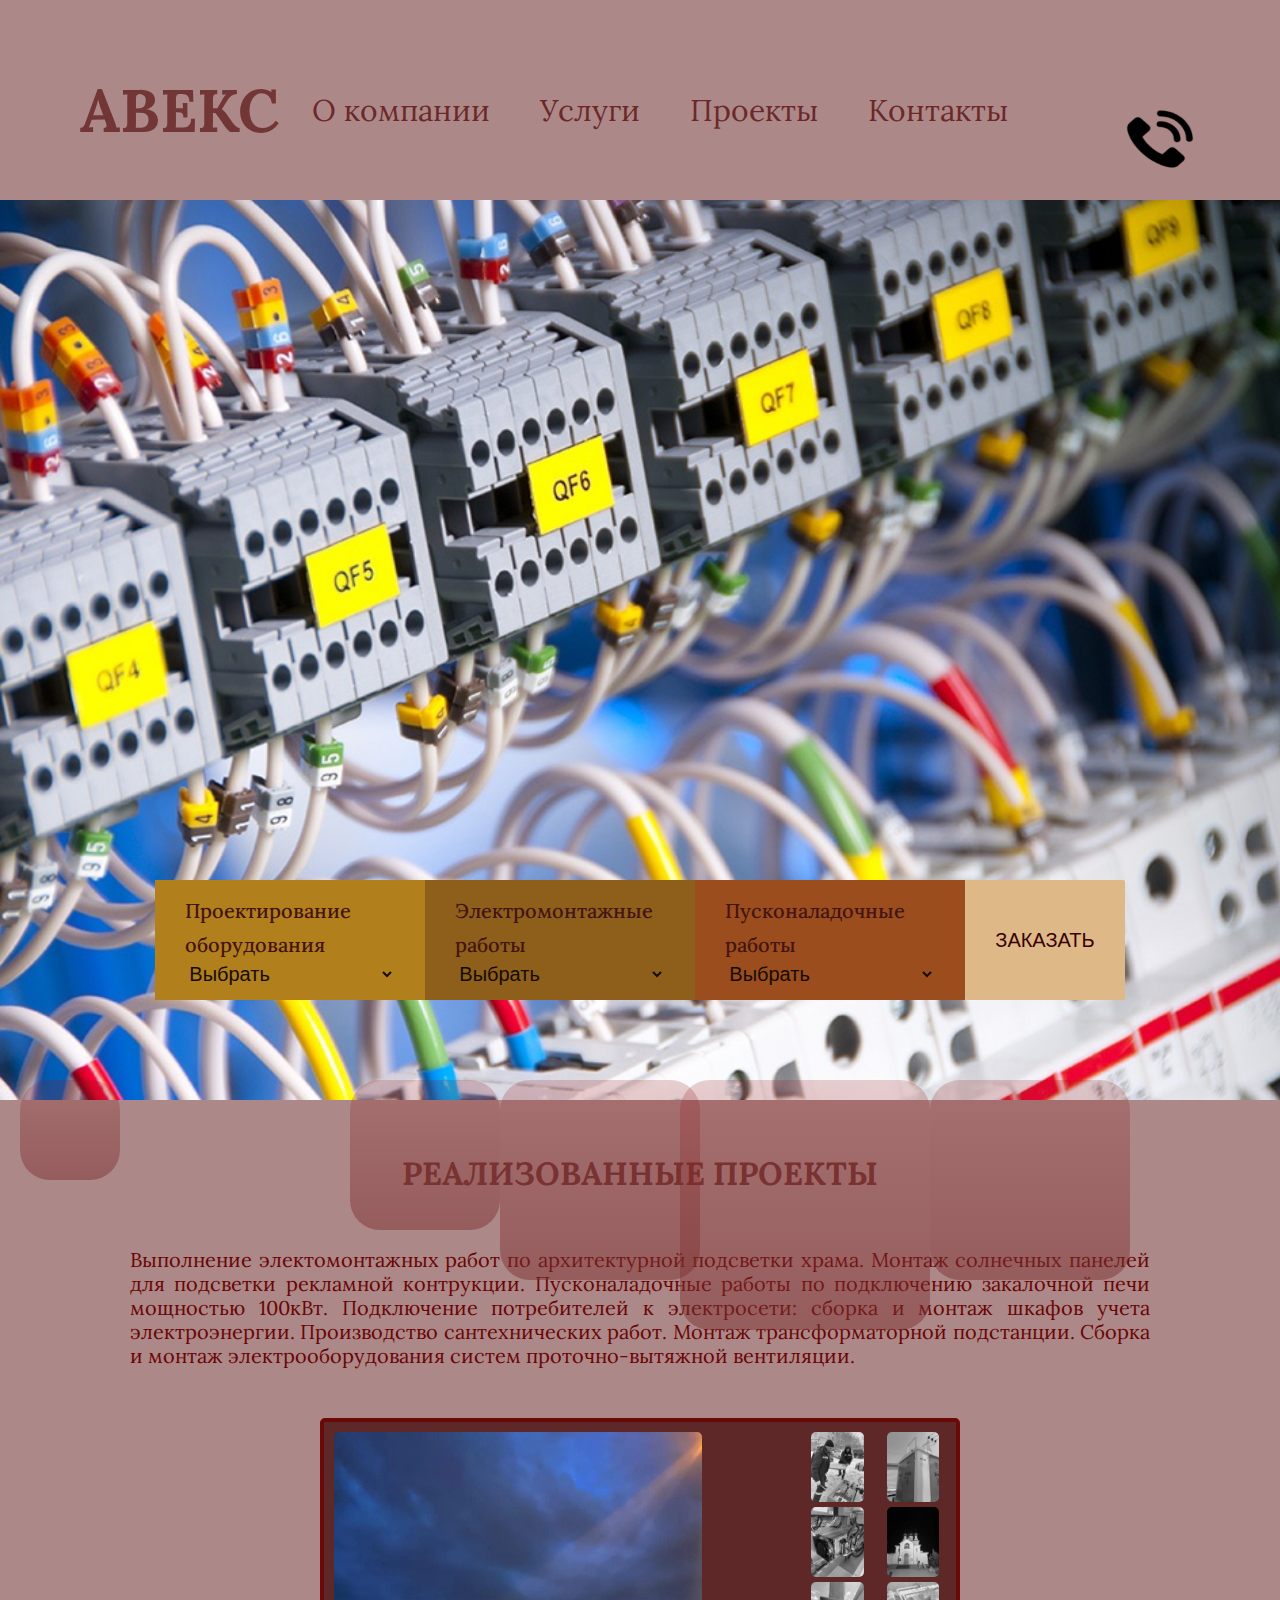
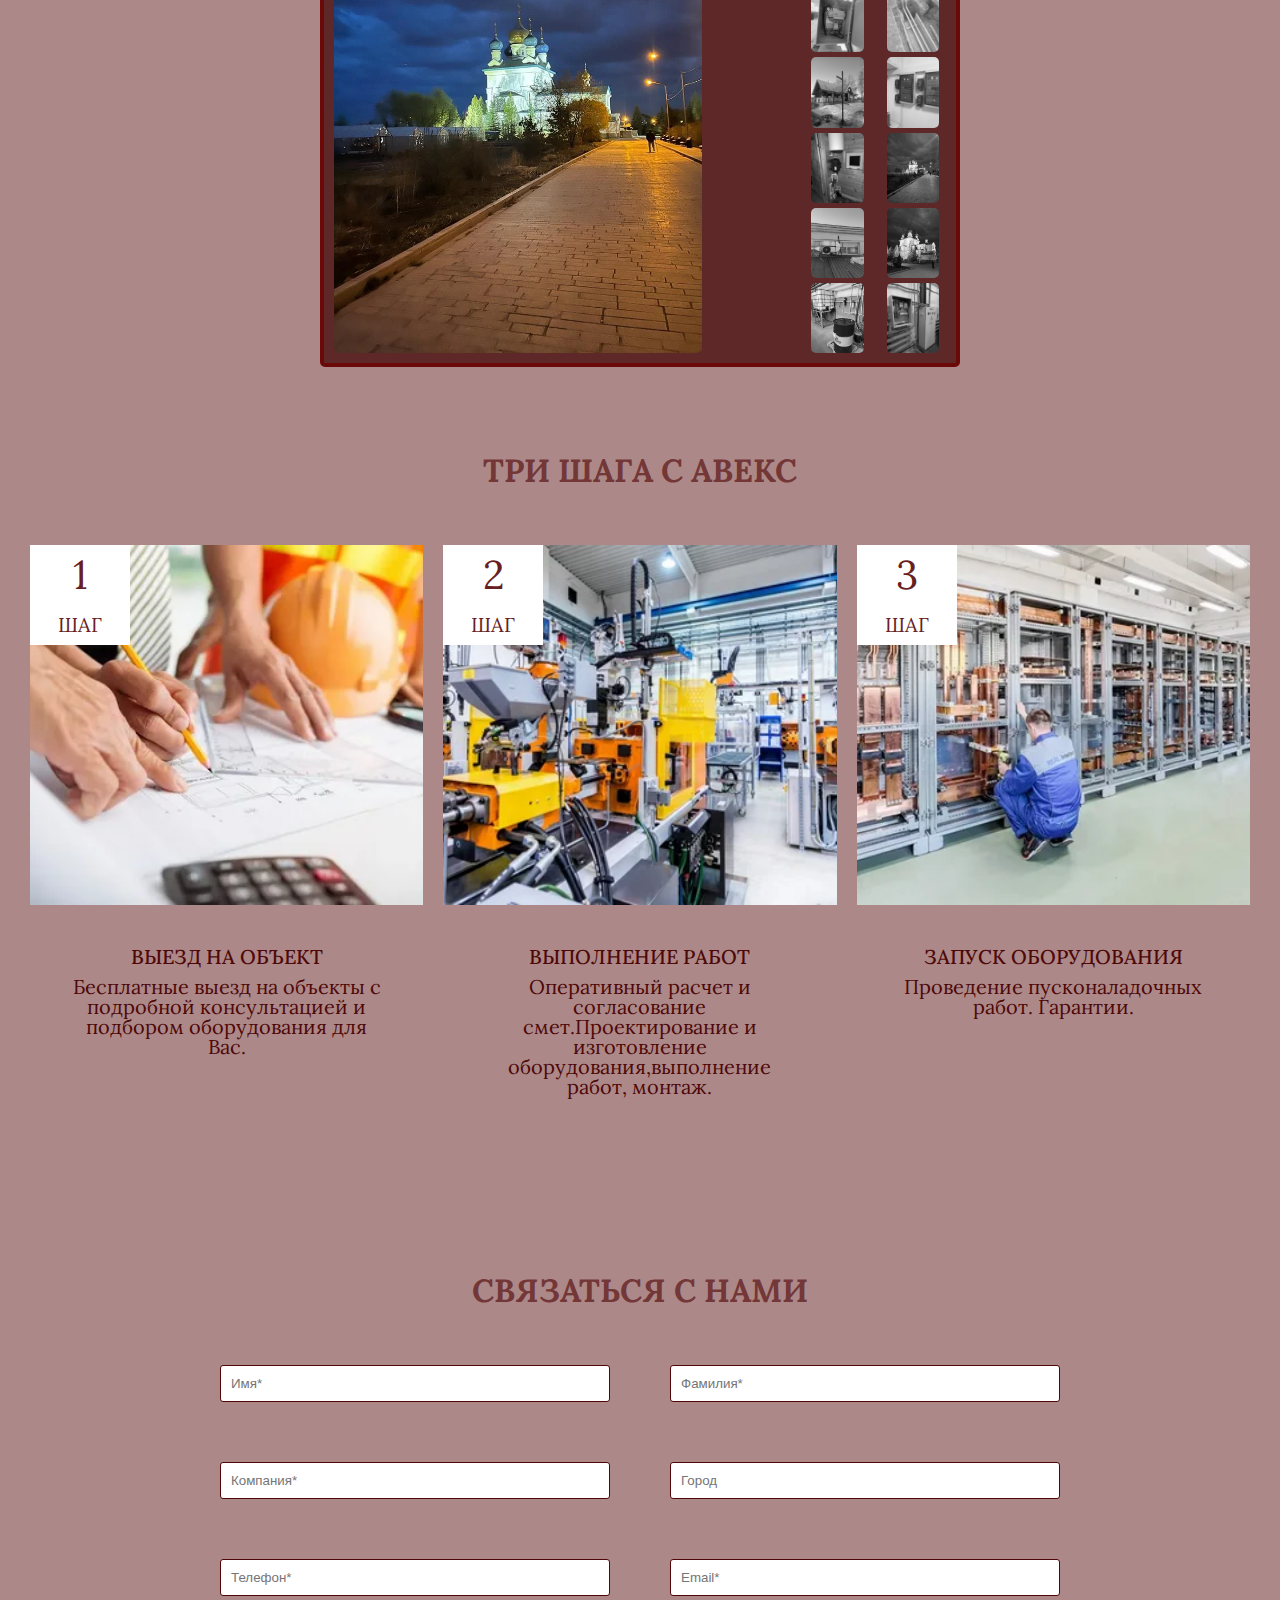
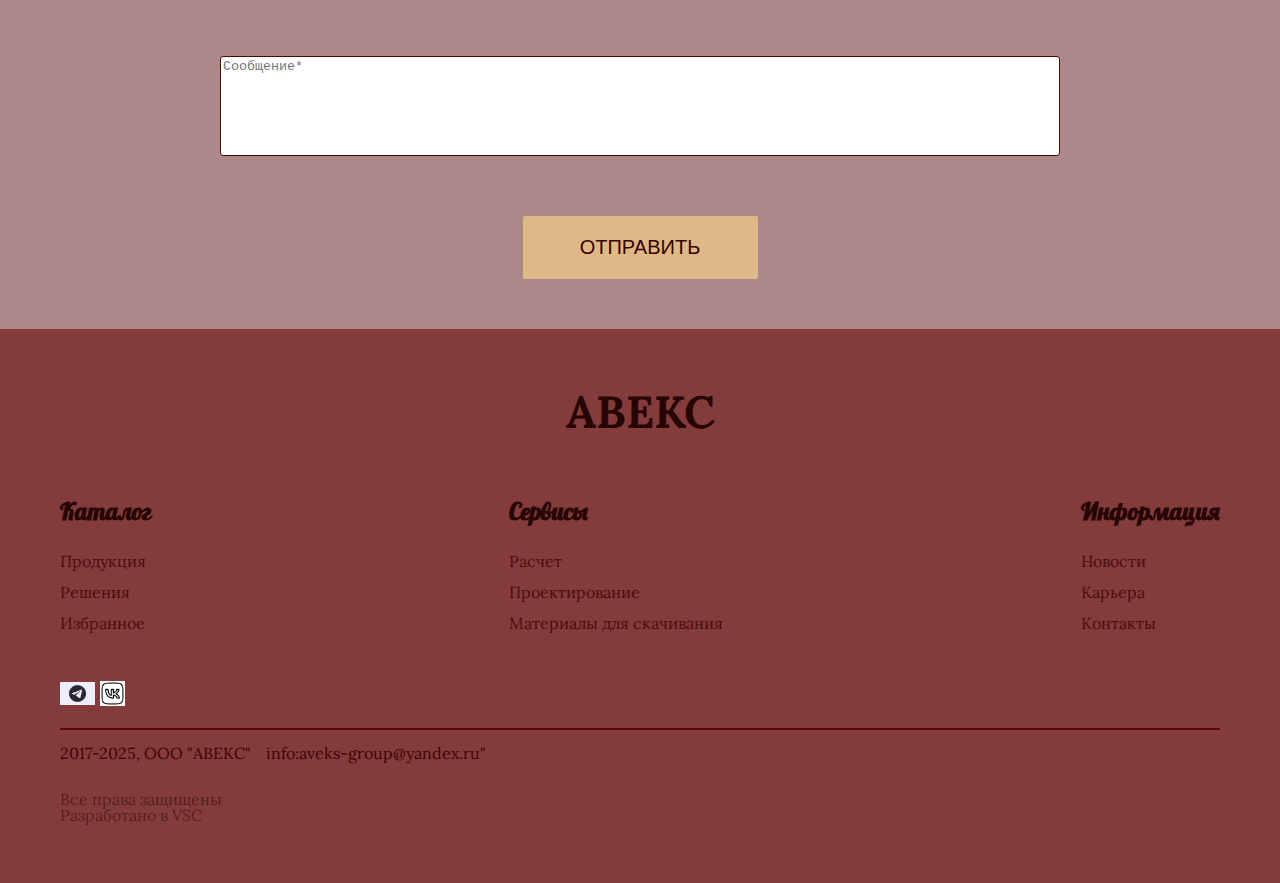
<file: index.html>
<!DOCTYPE html>
<html lang="en">
<head>
    <meta charset="UTF-8">
    <meta name="viewport" content="width=device-width, initial-scale=1.0">
    <title>Document</title>
     <link rel="stylesheet" href="reset.css">
    <link rel="stylesheet" href="style.css">
</head>
<body>
    <header>
        <button class="burger-btn">
            <img src="burger-menu.svg" alt="">
        </button>
        <a href="index.html" class="logo">АВЕКС</a>
        <nav>
            <a href="task1.html">О компании</a>
            <a href="task2.html">Услуги</a>
            <a href="task3.html">Проекты</a>
            <a href="task4.html">Контакты</a>      
</nav>

        

<div class="accordeon">
    <div class="accordeon-header">

<button id="a-btn" class="accordeon-btn"> 
    <img src="noun_162426 (1)_edited_edited.png" alt="">   
    </button>
    </div>
    <div id="a-body" class="accordeon-body">
         +7 (904)-97x xx-xx
    </div>
</div>
     
    </header>
    
    <main>
        <section class="hero">
           
            
            <div class="hero-choose">
                <h4>Проектирование оборудования</h4>
                <select name="" id="">
                    <option value="">Выбрать</option>
                    <option value="">Электрическое</option>
                    <option value="">Осветительное</option>
                    <option value="">Отопительное</option>
                </select>
             </div>
              <div class="hero-choose">
                <h4>Электромонтажные  работы</h4>
                <select name="" id="">
                    <option value="">Выбрать</option>
                    <option value="">Установка</option>
                    <option value="">Сборка</option>
                    <option value="">Подключение</option>
                </select>
             </div>
              <div class="hero-choose">
                <h4>Пусконаладочные работы</h4>
                <select name="" id="">
                    <option value="">Выбрать</option>
                    <option value="">Запуск</option>
                    <option value="">Настройка</option>
                    <option value="">Тестирование</option>
                </select>
             </div>
             <button>Заказать</button>
              <div class="box box-1"> </div>
            <div class="box box-2"> </div>
            <div class="box box-3"> </div>
             <div class="box box-4"> </div>
              <div class="box box-5"> </div>
        </section>

        <section class="our-projects">
            <h2 id="our-projects">Реализованные проекты</h2>
            <p>Выполнение электомонтажных работ по архитектурной подсветки храма. Монтаж солнечных панелей для подсветки рекламной контрукции. Пусконаладочные работы по подключению закалочной печи мощностью 100кВт. 
                Подключение потребителей к электросети: сборка и монтаж шкафов учета электроэнергии.
                Производство сантехнических работ. 
                Монтаж трансформаторной подстанции. 
                Сборка и монтаж электрооборудования систем проточно-вытяжной вентиляции.</p>
        </section>

            <section class="gallery">
    <img id="big-image" src="image-12w.webp" alt="">
    <div class="images-p">
        <img id="img-1" src="image-1.webp" alt="">
        <img id="img-2" src="image-2w.webp" alt="">
        <img id="img-3" src="image-3w.webp" alt="">
        <img id="img-4" src="image-4w.webp" alt="">
        <img id="img-5" src="image-5w.webp" alt="">
        <img id="img-6" src="image-6w.webp" alt="">
        <img id="img-7" src="image-7w.webp" alt="">
        </div>
        <div class="images-v">
<img id="img-8" src="image-8w.webp" alt="">
<img id="img-9" src="image-9w.webp" alt="">
<img id="img-10" src="image-10w.webp" alt="">
<img id="img-11" src="image-11w.webp" alt="">
<img id="img-12" src="image-12w.webp" alt="">
<img id="img-13" src="w13.webp" alt="">
<img id="img-14" src="image-14w.webp" alt="">
    </div>
    
</section>

        </section>
        <section class="steps">
            <h2 id="steps">Три шага с АВЕКС</h2>
            <div class="cards">
                <div class="card">
                    <img src="шаг1.webp" alt="">
                    <div class="card-body">
                        <h4>Выезд на объект</h4>
                        <p>Бесплатные выезд на объекты с подробной консультацией и подбором оборудования для Вас.</p>
                    </div>
                    <div class="card-step">
                        <span class="step-number">1</span>
                        <br>ШАГ
                    </div>
                </div>
                <div class="card">
                    <img src="шаг22.webp" alt="">
                    <div class="card-body">
                        <h4>Выполнение работ</h4>
                        <p>Оперативный расчет и согласование смет.Проектирование и изготовление оборудования,выполнение работ, монтаж.</p>
                    </div>
                    <div class="card-step">
                        <span class="step-number">2</span>
                        <br>ШАГ
                    </div>
                </div>
                <div class="card">
                    <img src="шаг33.webp" alt="">
                    <div class="card-body">
                        <h4>Запуск оборудования</h4>
                        <p>Проведение пусконаладочных работ. Гарантии.</p>
                    </div>
                    <div class="card-step">
                        <span class="step-number">3</span>
                        <br>ШАГ
                    </div>
                </div>
            </div>
        </section>

        <section class="contact-us">
            <h2 id="contact-us">Связаться с нами</h2>
            <form action="" class="contact-form">
                <div class="contact-form-fields">
                <input type="text" placeholder="Имя*" required>
                <input type="text" placeholder="Фамилия*" required>
            <input type="text" placeholder="Компания*" required>
            <input type="text" placeholder="Город">
            <input type="tel" placeholder="Телефон*" required>
            <input type="email" placeholder="Email*" required>
</div>
<textarea name="" id="" required placeholder="Сообщение*"></textarea>

<button>Отправить</button>
            </form>
        </section>
    </main>
    <footer>
        <section class="footer-body">
<h3>АВЕКС</h3>
<div class="footer-body-links">
    <ul>
        <h4>Каталог</h4>
        <li><a href="#">Продукция</a></li>
         <li><a href="#">Решения</a></li>
          <li><a href="#">Избранное</a></li>
    </ul>
    <ul>
        <h4>Сервисы</h4>
        <li><a href="#">Расчет</a></li>
         <li><a href="#">Проектирование</a></li>
          <li><a href="https://checko.ru/company/aveks-1167456135220?ysclid=mcvoqeuq9g754274613">Материалы для скачивания</a></li>
    </ul>
    <ul>
        <h4>Информация</h4>
        <li><a href="https://checko.ru/company/aveks-1167456135220?ysclid=mcvoqeuq9g754274613">Новости</a></li>
         <li><a href="https://checko.ru/company/aveks-1167456135220?ysclid=mcvoqeuq9g754274613">Карьера</a></li>
          <li><a href="https://checko.ru/company/aveks-1167456135220?ysclid=mcvoqeuq9g754274613">Контакты</a></li>
    </ul>
</div>
<div class="footer-media">
    <a href="https://t.me/+B5tt9Q14PaQ5OWY6"><img src="tg.webp" width="35" alt="ссылка на тг"></a>
    
    <a href="#"><img src="vk.webp" width="25" alt="ссылка на вк"></a>
     
</div>
<div class="footer-policy">
    <a href="#">2017-2025, OOO "АВЕКС"</a>
     <a href="#">info:aveks-group@yandex.ru"</a>
</div>
<p class="rights">Все права защищены</p>
<p class="rights">Разработано в VSC</p>

        </section>
    </footer>
     <script src="script.js"></script>
</body>
</html>
</file>
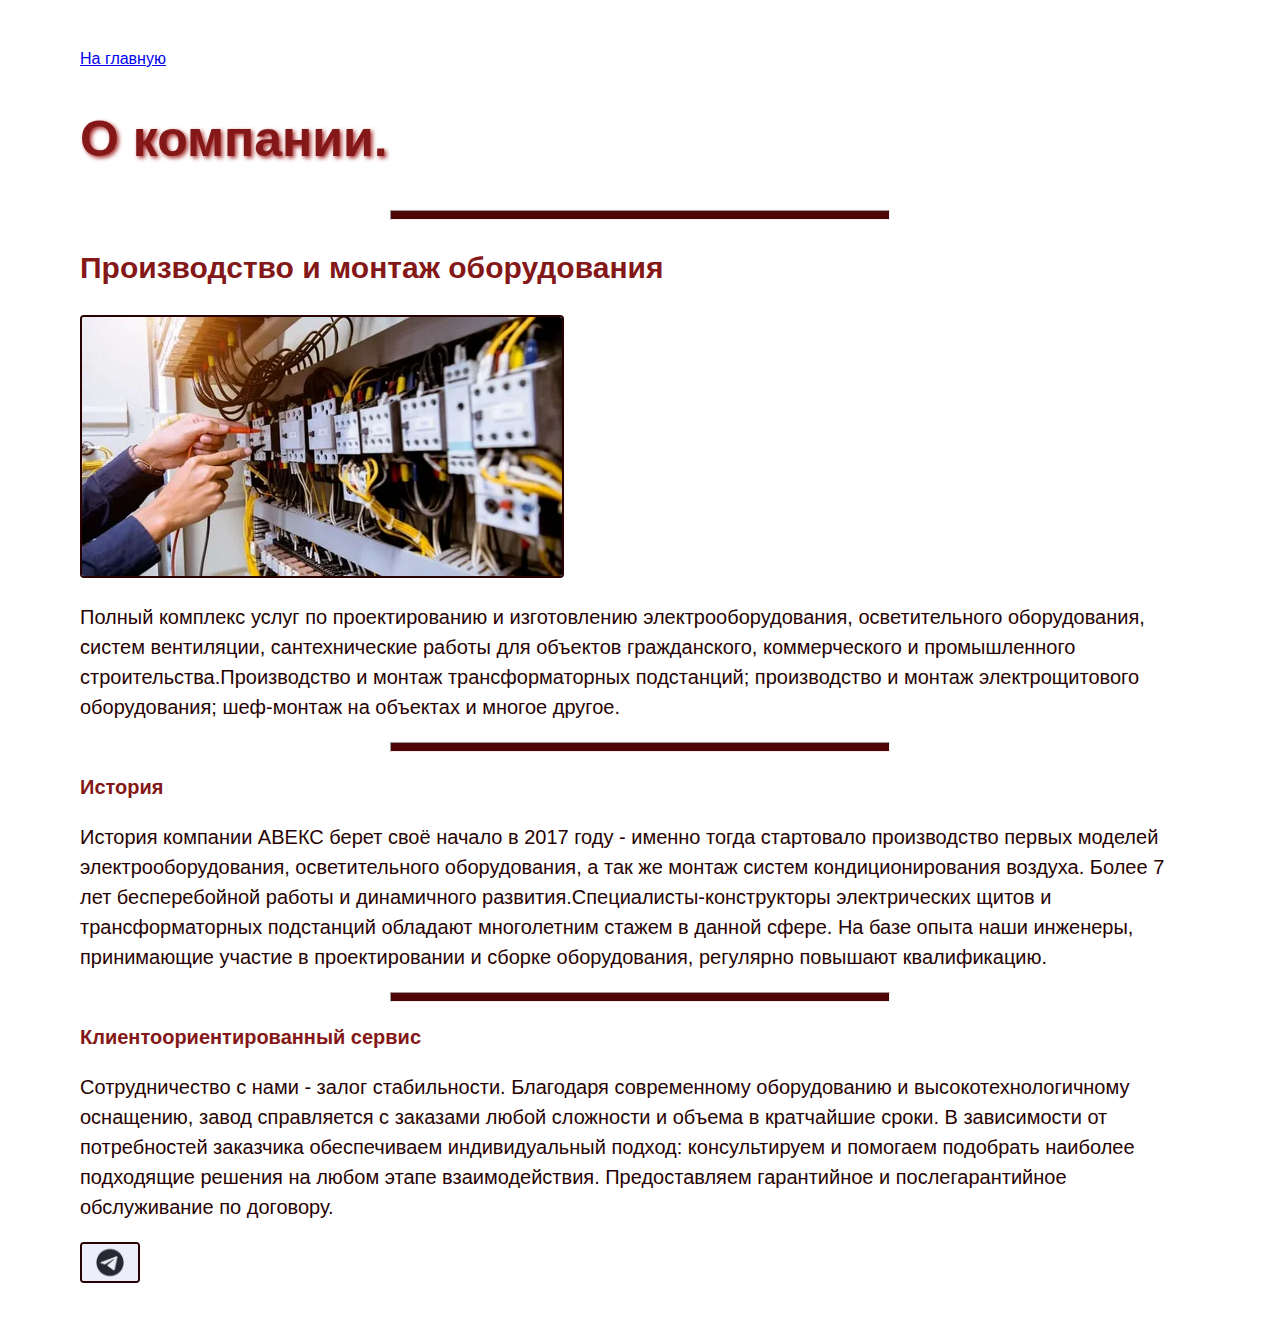
<file: task1.html>
<!DOCTYPE html>
<html lang="en">
<head>
    <meta charset="UTF-8">
    <meta name="viewport" content="width=device-width, initial-scale=1.0">
    <title>О компании</title>
</head>
<body>
    <a href="index.html">На главную</a>
    <link rel="stylesheet" href="task1.css">
    <h1>О компании.</h1>
<hr>
<h2>Производство и монтаж оборудования</h2>
<img  src="о компании1.webp"   alt="">
<p>Полный комплекс услуг по проектированию и изготовлению электрооборудования, осветительного оборудования, систем вентиляции, сантехнические работы для объектов гражданского, коммерческого и промышленного строительства.Производство и монтаж трансформаторных подстанций; производство и монтаж электрощитового оборудования; шеф-монтаж на объектах и многое другое. </p>
<hr>
<h3>История</h3>
<p>История компании АВЕКС берет своё начало в 2017 году  - именно тогда стартовало производство первых моделей электрооборудования, осветительного оборудования, а так же монтаж систем кондиционирования воздуха. Более  7 лет бесперебойной работы и динамичного развития.Специалисты-конструкторы электрических щитов и трансформаторных подстанций обладают многолетним стажем в данной сфере. На базе опыта  наши инженеры, принимающие участие в проектировании и сборке оборудования, регулярно повышают квалификацию.</p>
<hr>
<h3>Клиентоориентированный сервис</h3>
<p>
Сотрудничество с нами - залог стабильности. Благодаря современному оборудованию и высокотехнологичному оснащению, завод справляется с заказами любой сложности и объема в кратчайшие сроки. В зависимости от потребностей заказчика обеспечиваем индивидуальный подход: консультируем и помогаем подобрать наиболее подходящие решения на любом этапе взаимодействия. Предоставляем гарантийное и послегарантийное обслуживание по договору.</p>

<a href="https://t.me/+B5tt9Q14PaQ5OWY6"><img src="tg.webp" width="60" alt="ссылка на тг"></a>

</body>
</html>
</file>
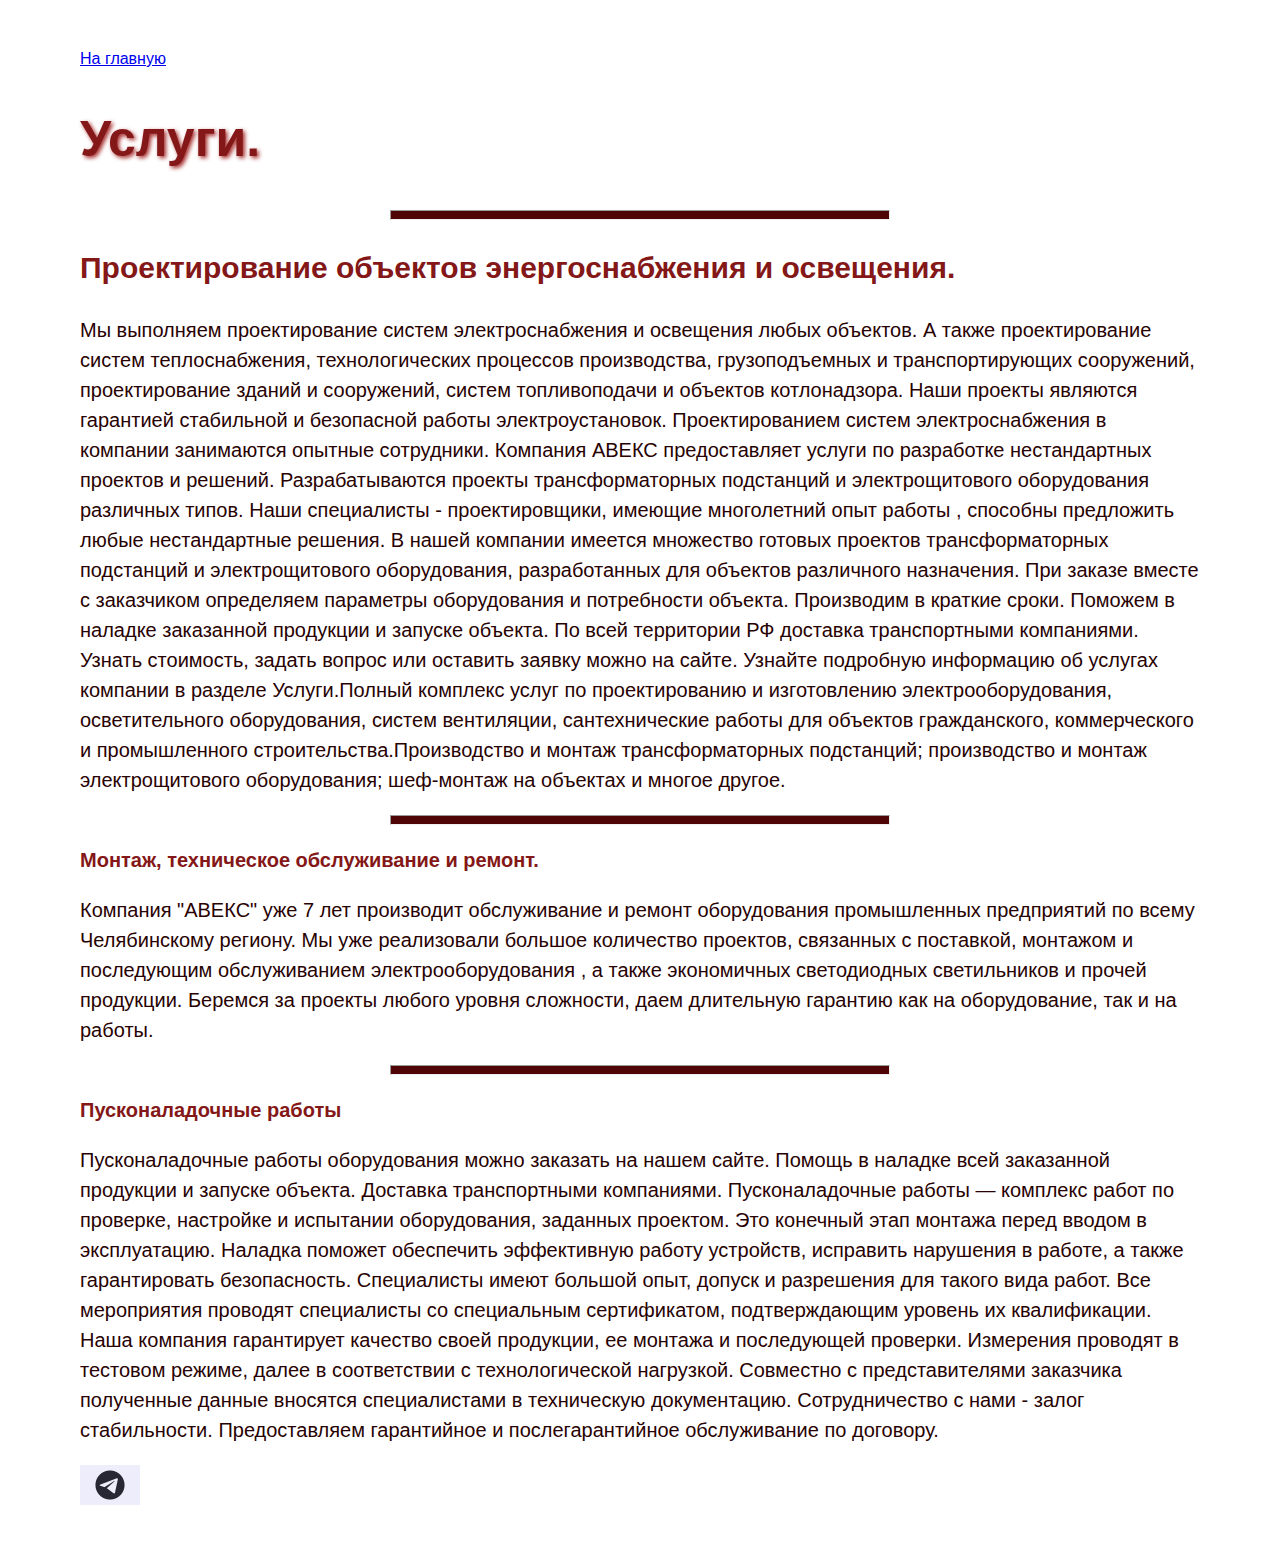
<file: task2.html>
<!DOCTYPE html>
<html lang="en">
<head>
    <meta charset="UTF-8">
    <meta name="viewport" content="width=device-width, initial-scale=1.0">
    <title>О компании</title>
</head>
<body>
    <a href="index.html">На главную</a>
    <link rel="stylesheet" href="task2.css">
    <h1>Услуги.</h1>
<hr>
<h2>Проектирование объектов энергоснабжения и освещения.</h2>
<p>Мы выполняем проектирование систем электроснабжения  и освещения любых объектов. А также проектирование систем теплоснабжения, технологических процессов производства, грузоподъемных и транспортирующих сооружений, проектирование зданий и сооружений, систем топливоподачи и объектов котлонадзора.
Наши проекты являются гарантией стабильной и безопасной работы электроустановок.
Проектированием систем электроснабжения в компании занимаются опытные сотрудники. 
Компания АВЕКС предоставляет услуги по разработке нестандартных проектов и решений. Разрабатываются проекты трансформаторных подстанций и электрощитового оборудования различных типов.
Наши специалисты - проектировщики, имеющие многолетний опыт работы , способны предложить любые нестандартные решения.
В нашей компании имеется множество готовых проектов трансформаторных подстанций и электрощитового оборудования, разработанных для объектов различного назначения.
При заказе вместе с заказчиком определяем параметры оборудования и потребности объекта. Производим в краткие сроки. Поможем в наладке заказанной продукции и запуске объекта. По всей территории РФ доставка транспортными компаниями. Узнать стоимость, задать вопрос или оставить заявку можно на сайте. Узнайте подробную информацию об услугах компании в разделе Услуги.Полный комплекс услуг по проектированию и изготовлению электрооборудования, осветительного оборудования, систем вентиляции, сантехнические работы для объектов гражданского, коммерческого и промышленного строительства.Производство и монтаж трансформаторных подстанций; производство и монтаж электрощитового оборудования; шеф-монтаж на объектах и многое другое. </p>
<hr>
<h3>Монтаж, техническое обслуживание и ремонт.</h3>
<p>Компания "АВЕКС" уже 7 лет производит обслуживание и ремонт оборудования промышленных предприятий по всему Челябинскому региону.

Мы уже реализовали большое количество проектов, связанных с поставкой, монтажом и последующим обслуживанием электрооборудования , а также экономичных светодиодных светильников и прочей продукции.
Беремся за проекты любого уровня сложности, даем длительную гарантию как на оборудование, так и на работы.
</p>
<hr>
<h3>Пусконаладочные работы</h3>
<p> 
Пусконаладочные работы оборудования можно заказать на нашем сайте. Помощь в наладке всей заказанной продукции и запуске объекта. Доставка транспортными компаниями.

Пусконаладочные работы — комплекс работ по проверке, настройке и испытании оборудования, заданных проектом. Это конечный этап монтажа перед вводом в эксплуатацию. Наладка поможет обеспечить эффективную работу устройств, исправить нарушения в работе, а также гарантировать безопасность. Специалисты  имеют большой опыт, допуск и разрешения для такого вида работ. Все мероприятия проводят специалисты со специальным сертификатом, подтверждающим уровень их квалификации. Наша компания гарантирует качество своей продукции, ее монтажа и последующей проверки.


Измерения проводят в тестовом режиме, далее в соответствии с технологической нагрузкой. Совместно с представителями заказчика полученные данные вносятся специалистами  в техническую документацию.
Сотрудничество с нами - залог стабильности. Предоставляем гарантийное и послегарантийное обслуживание по договору.</p>

 <a href="https://t.me/+B5tt9Q14PaQ5OWY6"><img src="tg.webp" width="60"></a>

</body>
</html>
</file>
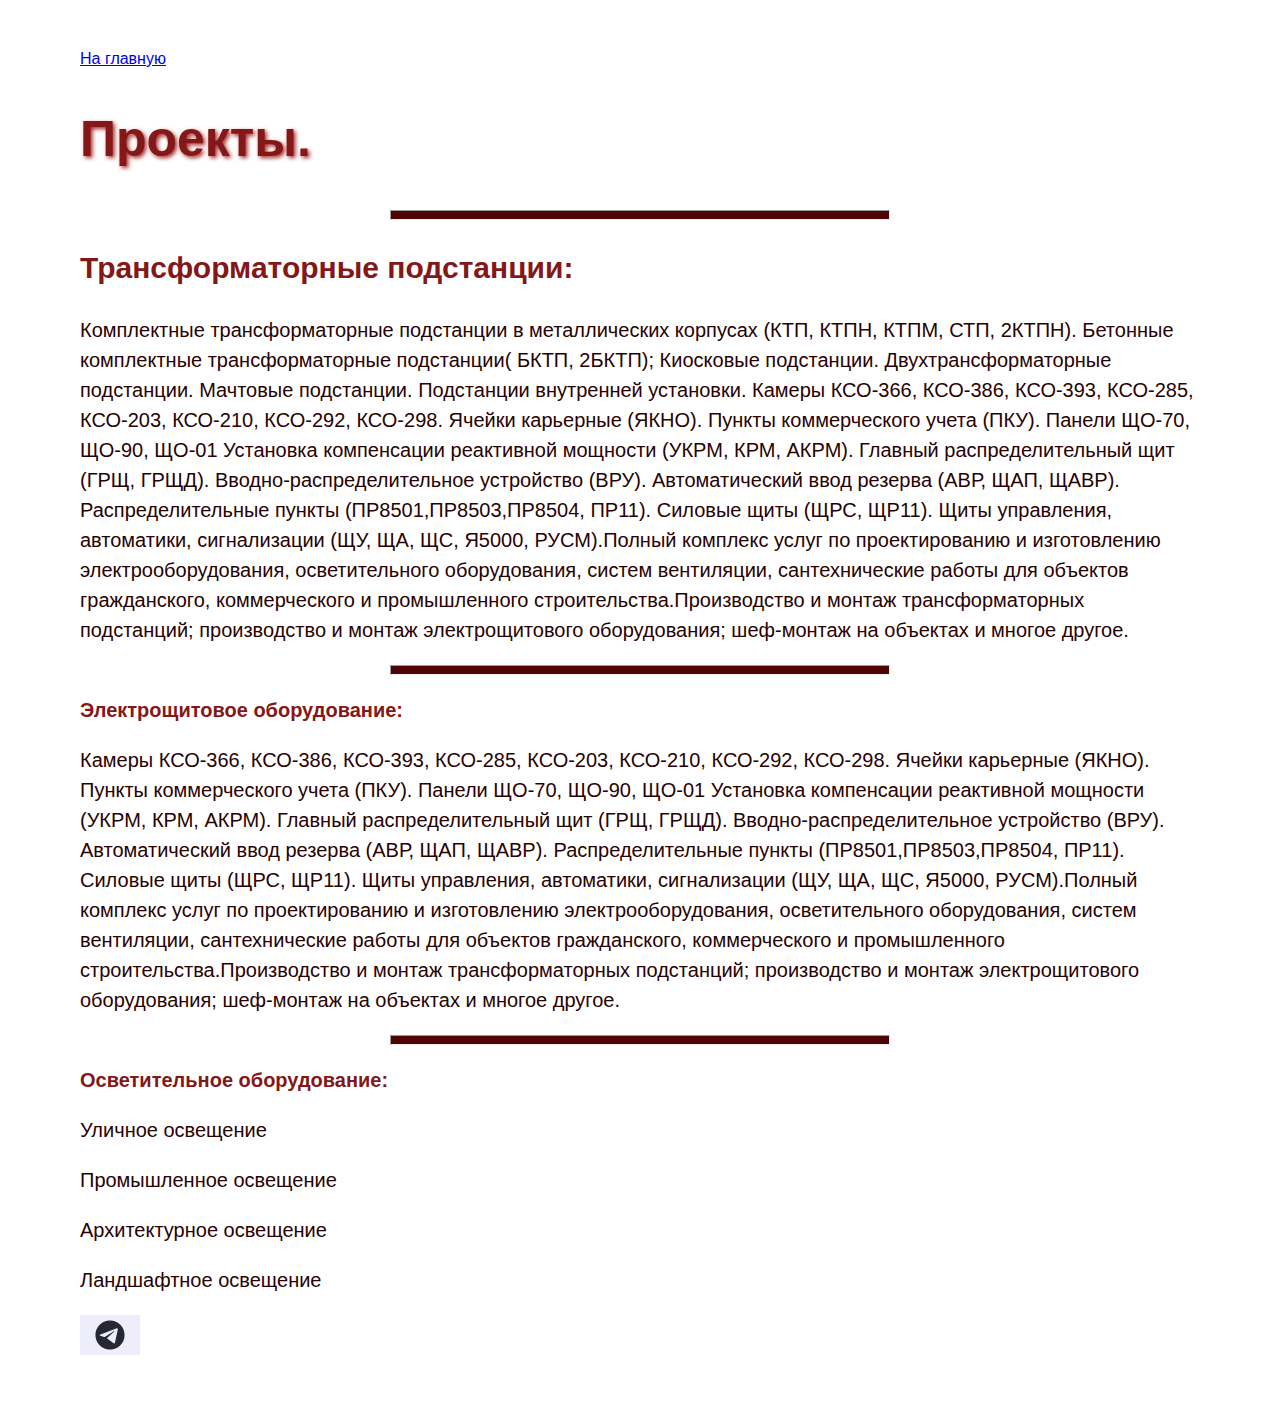
<file: task3.html>
<!DOCTYPE html>
<html lang="en">
<head>
    <meta charset="UTF-8">
    <meta name="viewport" content="width=device-width, initial-scale=1.0">
    <title>Document</title>
</head>
<body>
     <a href="index.html">На главную</a>
    <link rel="stylesheet" href="task3.css">
    <h1>Проекты.</h1>
<hr>
<h2>Трансформаторные подстанции:</h2>
<p>
Комплектные трансформаторные подстанции в металлических корпусах (КТП, КТПН, КТПМ, СТП, 2КТПН).
Бетонные комплектные трансформаторные подстанции( БКТП, 2БКТП);
Киосковые подстанции.
Двухтрансформаторные подстанции.
Мачтовые подстанции.
Подстанции внутренней установки.

Камеры КСО-366, КСО-386, КСО-393, КСО-285, КСО-203, КСО-210, КСО-292, КСО-298.
Ячейки карьерные (ЯКНО).
Пункты коммерческого учета (ПКУ).
Панели ЩО-70, ЩО-90, ЩО-01
Установка компенсации реактивной мощности (УКРМ, КРМ, АКРМ).
Главный распределительный щит (ГРЩ, ГРЩД).
Вводно-распределительное устройство (ВРУ).
Автоматический ввод резерва (АВР, ЩАП, ЩАВР).
Распределительные пункты (ПР8501,ПР8503,ПР8504, ПР11).
Силовые щиты (ЩРС, ЩР11).
Щиты управления, автоматики, сигнализации (ЩУ, ЩА, ЩС, Я5000, РУСМ).Полный комплекс услуг по проектированию и изготовлению электрооборудования, осветительного оборудования, систем вентиляции, сантехнические работы для объектов гражданского, коммерческого и промышленного строительства.Производство и монтаж трансформаторных подстанций; производство и монтаж электрощитового оборудования; шеф-монтаж на объектах и многое другое. </p>
<hr>
<h3>Электрощитовое оборудование:</h3>
<p>Камеры КСО-366, КСО-386, КСО-393, КСО-285, КСО-203, КСО-210, КСО-292, КСО-298.
Ячейки карьерные (ЯКНО).
Пункты коммерческого учета (ПКУ).
Панели ЩО-70, ЩО-90, ЩО-01
Установка компенсации реактивной мощности (УКРМ, КРМ, АКРМ).
Главный распределительный щит (ГРЩ, ГРЩД).
Вводно-распределительное устройство (ВРУ).
Автоматический ввод резерва (АВР, ЩАП, ЩАВР).
Распределительные пункты (ПР8501,ПР8503,ПР8504, ПР11).
Силовые щиты (ЩРС, ЩР11).
Щиты управления, автоматики, сигнализации (ЩУ, ЩА, ЩС, Я5000, РУСМ).Полный комплекс услуг по проектированию и изготовлению электрооборудования, осветительного оборудования, систем вентиляции, сантехнические работы для объектов гражданского, коммерческого и промышленного строительства.Производство и монтаж трансформаторных подстанций; производство и монтаж электрощитового оборудования; шеф-монтаж на объектах и многое другое. </p>

<hr>

<h3>Осветительное оборудование:</h3>
<p>
Уличное освещение</p>
<p>Промышленное освещение</p>
<p>Архитектурное освещение</p>
<p>Ландшафтное освещение
</p>
<a href="https://t.me/+B5tt9Q14PaQ5OWY6"><img src="tg.webp" width="60" alt="ссылка на тг"></a>

</body>
</html>
    
</body>
</html>
</file>
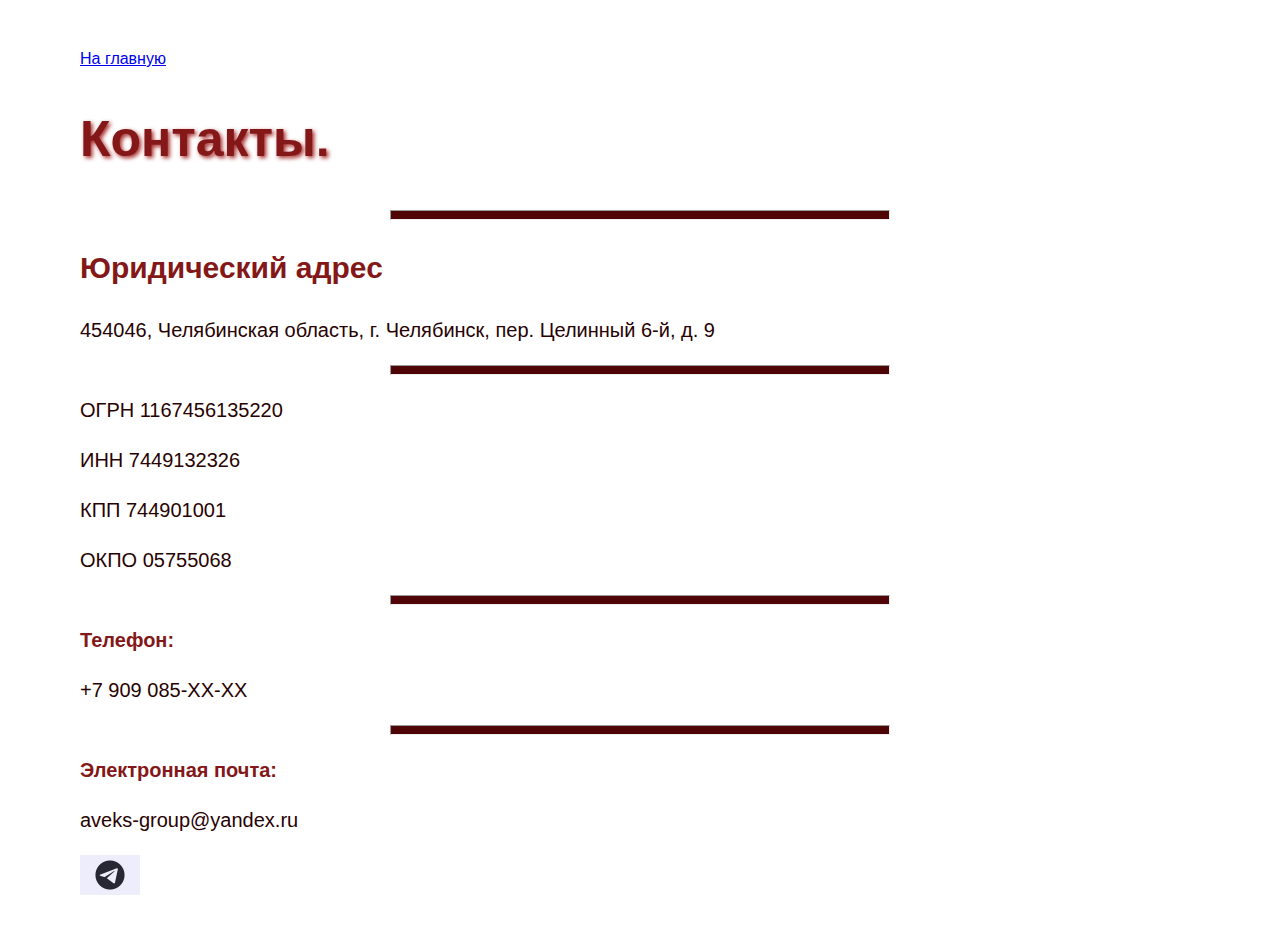
<file: task4.html>
<!DOCTYPE html>
<html lang="en">
<head>
    <meta charset="UTF-8">
    <meta name="viewport" content="width=device-width, initial-scale=1.0">
    <title>Document</title>
</head>
<body>
     <a href="index.html">На главную</a>
    <link rel="stylesheet" href="task4.css">
    <h1>Контакты.</h1>
<hr>
<h2>Юридический адрес
</h2>
<p> 454046, Челябинская область, г. Челябинск, пер. Целинный 6-й, д. 9</p>
<hr>
<p>ОГРН 1167456135220</p>
<p>ИНН 7449132326</p>
<p>КПП 744901001</p>
<p>ОКПО 05755068</p>

<hr>
<h3>Телефон:
</h3>
<p>+7 909 085-XX-XX
</p>
<hr>
<h3>Электронная почта:

</h3>
<p>aveks-group@yandex.ru
</p>


<a href="https://t.me/+B5tt9Q14PaQ5OWY6"><img src="tg.webp" width="60" alt="ссылка на тг"></a>

</body>
</html>
</file>
<file: style.css>
@import url('https://fonts.googleapis.com/css2?family=Lobster&family=Lora:ital,wght@0,400..700;1,400..700&family=Playfair+Display:ital,wght@0,400..900;1,400..900&family=Roboto:ital,wght@0,100..900;1,100..900&display=swap');

*{
    box-sizing: border-box;
   
}
body{
    font-family: "Lora",serif;
     background: rgb(172, 136, 136);
}
a{
    text-decoration: none;
}
header{
    max-width: 1500;
    margin: 0 auto;
    padding: 60px 60px 40px;
    display: flex;
    align-items: center;
    justify-content: space-between;
}
.logo{
    font-size: 60px;
    text-transform: uppercase;
    font-weight:900 ;
    color: rgba(103, 37, 37, 0.833);
    padding: 20px 20px 20px;
}
nav{
    display: flex;
    align-items: center;
    gap:50px;
}
nav a{
    color:rgba(84, 3, 3, 0.721);
    font-size: 30px;
}
    button{
    background:burlywood;
    color: rgb(55, 2, 2);
    border: none;
    border-radius: 2px;
    text-transform: uppercase;
    padding: 10px 80px;
    font-size: 20px;
    cursor: pointer;
}
.Call {
    display: flex;
    align-items: center;
    padding: 50px 10px 50px;
    gap: 3px;
    color: rgb(82, 8, 8);
}
.burger-btn{
    background: transparent;
    padding: 0;
    display: none;
}
.hero{
    height: 900px;
    background: url(фон.png);
    background-size: cover;
    display: flex;
    align-items: end;
    justify-content: center;
    padding-bottom: 100px;
    color: rgb(68, 20, 20);
}
.hero-choose{
padding: 40px 30px;
width: 270px;
height: 120px;
display: flex;
flex-direction: column;
justify-content: center;
}

.hero-choose:nth-child(1){
    background: rgb(177, 127, 27);
}
.hero-choose:nth-child(2){
    background: rgb(141, 95, 27);
}
.hero-choose:nth-child(3){
    background: rgb(155, 77, 29);
}

.hero-choose h4{
    line-height: 170%;
    font-size: 20px;
    font-weight: 500;
}
.hero-choose select{
    background: transparent;
    border: none;
    color: rgb(22, 12, 2);
    font-size: 20px;
    font-weight: 300;
    
}
.hero button{
 padding:  30px;
 height: 120px;

   
    
}

.our-projects{
    margin: 50px auto;
    max-width: 1080px;
    padding: 0px 30px;
    line-height: 150%;
    
}
h2{
    font-size: 32px;
    font-family: "Lora";
    font-weight: 900;
    text-transform: uppercase;
    line-height: 150%;
    text-align: center;
    color: rgba(103, 37, 37, 0.833);
}
.our-projects p{
    margin: 50px auto;
    color: rgb(107, 5, 5);
    font-size: 20px;
    text-align: justify;
}

    
.gallery{
margin: auto;
width: 50%;
height: 40%;
padding: 10px;
border: 4px solid #6b0808;
border-radius: 5px;
    display: grid;
    grid-template-columns: 7fr 1fr 1fr;
    gap: 10px;
    background: rgb(95, 40, 40);
    margin-bottom: 50px;
}
.gallery img{
    width: 80%;
    height: 100%;
    object-fit: cover;
    padding: auto;
    border: none;
    border-radius: 5px;
}

.images-p{
    display: flex;
    flex-direction: column;
    align-items: center;
    gap: 5px;
}
.images-v{
    display: flex;
    flex-direction: column;
    align-items: center;
    gap: 5px;
}
.images-p img{
    filter: grayscale(1);
    transition: 1s;
    cursor: pointer;
}
.images-p img:hover{
    filter: grayscale(0);
}
.images-v img{
    filter: grayscale(1);
    transition: 1s;
    cursor: pointer;
}
.images-v img:hover{
    filter: grayscale(0);
}
.our-projects p{
    float: right;
}

.steps{
    margin: 50px auto;
    text-align: center;
    padding: 30px;
}

.cards{
    display: grid;
    grid-template-columns: repeat(3, 1fr);
    max-width: 1300px;
    margin: 50px auto;
    gap: 20px;
    
}


.card{
    position: relative;}

    .card:hover{
    transform: scale(1.08);
}
.card-step{
    position: absolute;
    top: 0;
    left: 0;
    background: white;
    width: 100px;
    height: 100px;
    display: flex;
    align-items: center;
    justify-content: center;
    flex-direction: column;
    font-size: 20px;
    color: rgb(105, 31, 31);}

 .step-number{
        font-size: 40px;
        color: rgb(105, 31, 31);
        
    }


.card img{
    width: 100%;
    height: 360px;
    object-fit: cover;
}
.card-body{
    padding: 40px;
    text-align: center;
    display: flex;
    flex-direction: column;
    gap: 10px;
    color: rgb(79, 8, 8);
     font-family: "Lora" serif;
     font-size: 20px;
}
.card-body h4{
    text-transform: uppercase;
    font-size: 20px;
    font-weight: 500;
    font-family: "Lora" serif;
}

.contact-us{
    max-width: 900px;
    margin: 50px auto;
    padding: 30px;
    padding: 0px 30px;
    line-height: 150%;
}

.contact-form{
    display: flex;
    flex-direction: column;
    gap: 60px;
}
.contact-form-fields{
    display: grid;
    grid-template-columns: repeat(2, 1fr);
    gap: 60px;
    margin-top: 50px;
}
.contact-form-fields input{
    border: 1px solid rgb(80, 6, 6);
    border-radius: 3px;
    padding: 10px 10px;
    outline: none;
}
.contact-form textarea{
    resize: none;
    height: 100px;
    border:1px solid rgb(80, 6, 6) ;
      border-radius: 3px;
      outline: none;
}
.contact-form button{
    width: 235px;
    display: block;
    margin: 0 auto;
    padding: 20px;
}

footer{
    background: rgb(132, 59, 59);
    padding: 60px;
}
.footer-body{
    max-width: 1200px;
    margin: 0 auto;
    color: rgb(39, 5, 5);
}
.footer-body h3{
    color: rgb(39, 5, 5);
    font-size: 45px;
    text-align: center;
    text-transform: uppercase;
    font-weight: 700;

}
.footer-body-links{
display: flex;
justify-content: space-between;
padding: 65px 0px 30px;
}
.footer-body-links ul{
    display: flex;
    flex-direction: column;
    gap: 15px;
}
.footer-body-links a{
font-weight: 100;
color: rgb(73, 13, 13);
}
.footer-body-links h4{
    margin-bottom: 15px;
    font-family: "Lobster", serif;
    font-weight: 700;
    font-size: 24px;
}
.footer-media{
    display: flex;
    align-items: center;
    gap: 15px;
    margin: 20px 0px;
}
.footer-policy{
    display: flex;
    align-items: center;
    gap: 15px;
    border-top: 2px solid rgb(92, 7, 7);
    padding: 15px 0px 30px;
}
.footer-policy a {
color: rgb(59, 3, 3);
font-weight: 100;
}
.rights{
    font-weight: 100;
    opacity: 0.5;
}
.rights p{
    color: rgb(47, 12, 12);
}


.accordeon{
    border: transparent;
    max-width: 700px;
}
.accordeon img{
    width: 80px;
    height: 70px;
}
.accordeon-header{
display: flex;
justify-content: space-between;
align-items: center;
padding: 20px;
background: var(--contrast-color);
color: rgb(175, 117, 117);
}
.accordeon-btn{
    border: none;
    background: transparent;
    width: 32px;
    height: 32px;
    transition: 0.5s;
   
}
.accordeon-btn-open{
    transform: rotateZ(180deg);
}

.accordeon-body{
    padding: 0px 10px;
    height: 0px;
    transition: 1s;
    overflow: hidden;
    background: var(--contrast-color);
    color: #6b0808;
   

}
.accordeon-body-open{
    
    height: unset;
    padding: 10px;
}

.footer-media {
   display: flex;
   align-items: center;
   gap: 5px;
   margin: 20px 0px;
   cursor: pointer;
}

.box{
    background: linear-gradient(rgba(146, 21, 21, 0.2), rgba(126, 49, 49, 0.5));
    position: absolute;
    
    border-radius: 30px;
    
}
.box-1{
    width: 100px;
    height: 100px;
    left: 20px;
    top: 120%;
    animation: translate 15s infinite linear;


}
.box-2{
    width: 250px;
    height: 250px;
    right: 350px;
    top: 120%;
    animation: translate 10s infinite linear;

}
.box-3{
    width: 200px;
    height: 200px;
    left: 500px;
    top: 120%;
    animation: translate 10s infinite linear;
}

    .box-4{
    width: 200px;
    height: 200px;
    right: 150px;
    top: 120%;
    animation: translate 15s infinite linear;
}

    .box-5{
    width: 150px;
    height: 150px;
    left: 350px;
    top: 120%;
    animation: translate 10s infinite linear;}
    
@keyframes translate{
    0%{
        transform:  translateY(0px) rotate(0deg);
    }

    100%{transform: translateY(-800px)  rotate(360deg)

    }
    50%{transform: translateY(-600px)  rotate(180deg)}

    60%{transform: translateY(-400px)  rotate(180deg)}
}




@media screen and (max-width: 1263px) {
    .burger-btn{
        display: block;
    }
    nav{
        display: none;
    }   
    
}

@media screen and (max-width: 890px) {
    .hero{
        flex-direction: column;
        align-items: center;
        justify-content: end;
    }
    .hero button{
        width: 270px;
    }
    .cards{
        grid-template-columns: repeat(1, 1fr);
    } 
    }

@media screen and (max-width: 730px){
    .box{
        display: none;
    }
}




    @media screen and (max-width: 635px){


.footer-body-links, .footer-policy, .footer-media, .rights{
    display: none;
    .footer-body h3{
        font-size: 30px;
    }
}
}



    @media screen and (max-width: 450px) {
        header{
            padding: 30px;
            .logo{
                font-size: 20px;
            }
        }
    .h2{
        font-size: 20px;
    }
    .our-projects p{
        font-size: 14px;
        margin: 14px 0px;
    }
    .card-step{
        width: 70px;
        height: 70px;
        font-size: 16px;
    }
.step-number{
    font-size: 20px;
}
.card img{
height: 100vw;
}
.contact-form-fields{
grid-template-columns: repeat(1, 1fr);
gap: 30px;
margin-top: 40px;
}
.contact-form{
    gap: 30px;
}
.accordeon img{
 width: 30px;
    height: 30px;
}
}
    
 @media screen and (max-width: 350px){
    .card-step{
        width: 50px;
        height: 50px;
        font-size: 12px;
    }
.step-number{
    font-size: 16px;
 }

.contact-us h2{
    font-size: 20px;
}
.steps h2{
    font-size: 20px;
    }
    .our-projects h2{
    font-size: 20px;
}}
</file>
<file: task1.css>
*{box-sizing: border-box;}
body{
    font-family: Arial, Helvetica, sans-serif;
    max-width: 1440px;
    margin: 0 auto;
    padding: 50px 80px;
}
hr{
    background: rgb(79, 5, 5);
    width: 500px;
    height: 10px;
  
  
}

h1{
    font-size: 50px;
    max-width: 800;
    line-height: 1.5;
    color: rgb(132, 23, 23);
    text-shadow: 2px 2px 4px brown;
   
}
h2{
    font-size: 30px;
    max-width: 800;
    line-height: 1.5;
    color: rgb(132, 23, 23);
}
h3{
    font-size: 20px;
    max-width: 800;
    line-height: 1.5;
    color: rgb(132, 23, 23);
}
p{font-size: 20px;
    max-width: 700;
    line-height: 1.5;
    color: rgb(40, 2, 2);

}
img{
    width: 600;
    border:2px solid rgb(40, 2, 2);
    border-radius: 4px;
    

}
</file>
<file: task2.css>
*{box-sizing: border-box;}
body{
    font-family: Arial, Helvetica, sans-serif;
    max-width: 1440px;
    margin: 0 auto;
    padding: 50px 80px;
}
hr{
    background: rgb(79, 5, 5);
    width: 500px;
    height: 10px;
  
  
}

h1{
    font-size: 50px;
    max-width: 800;
    line-height: 1.5;
    color: rgb(132, 23, 23);
    text-shadow: 2px 2px 4px brown;
   
}
h2{
    font-size: 30px;
    max-width: 800;
    line-height: 1.5;
    color: rgb(132, 23, 23);
}
h3{
    font-size: 20px;
    max-width: 800;
    line-height: 1.5;
    color: rgb(132, 23, 23);
}
p{font-size: 20px;
    max-width: 700;
    line-height: 1.5;
    color: rgb(40, 2, 2);

}
</file>
<file: task3.css>
*{box-sizing: border-box;}
body{
    font-family: Arial, Helvetica, sans-serif;
    max-width: 1440px;
    margin: 0 auto;
    padding: 50px 80px;
}
hr{
    background: rgb(79, 5, 5);
    width: 500px;
    height: 10px;
  
  
}

h1{
    font-size: 50px;
    max-width: 800;
    line-height: 1.5;
    color: rgb(132, 23, 23);
    text-shadow: 2px 2px 4px brown;
   
}
h2{
    font-size: 30px;
    max-width: 800;
    line-height: 1.5;
    color: rgb(132, 23, 23);
}
h3{
    font-size: 20px;
    max-width: 800;
    line-height: 1.5;
    color: rgb(132, 23, 23);
}
p{font-size: 20px;
    max-width: 700;
    line-height: 1.5;
    color: rgb(40, 2, 2);

}
</file>
<file: task4.css>
*{box-sizing: border-box;}
body{
    font-family: Arial, Helvetica, sans-serif;
    max-width: 1440px;
    margin: 0 auto;
    padding: 50px 80px;
}
hr{
    background: rgb(79, 5, 5);
    width: 500px;
    height: 10px;
  
  
}

h1{
    font-size: 50px;
    max-width: 800;
    line-height: 1.5;
    color: rgb(132, 23, 23);
    text-shadow: 2px 2px 4px brown;
   
}
h2{
    font-size: 30px;
    max-width: 800;
    line-height: 1.5;
    color: rgb(132, 23, 23);
}
h3{
    font-size: 20px;
    max-width: 800;
    line-height: 1.5;
    color: rgb(132, 23, 23);
}
p{font-size: 20px;
    max-width: 700;
    line-height: 1.5;
    color: rgb(40, 2, 2);

}
</file>
